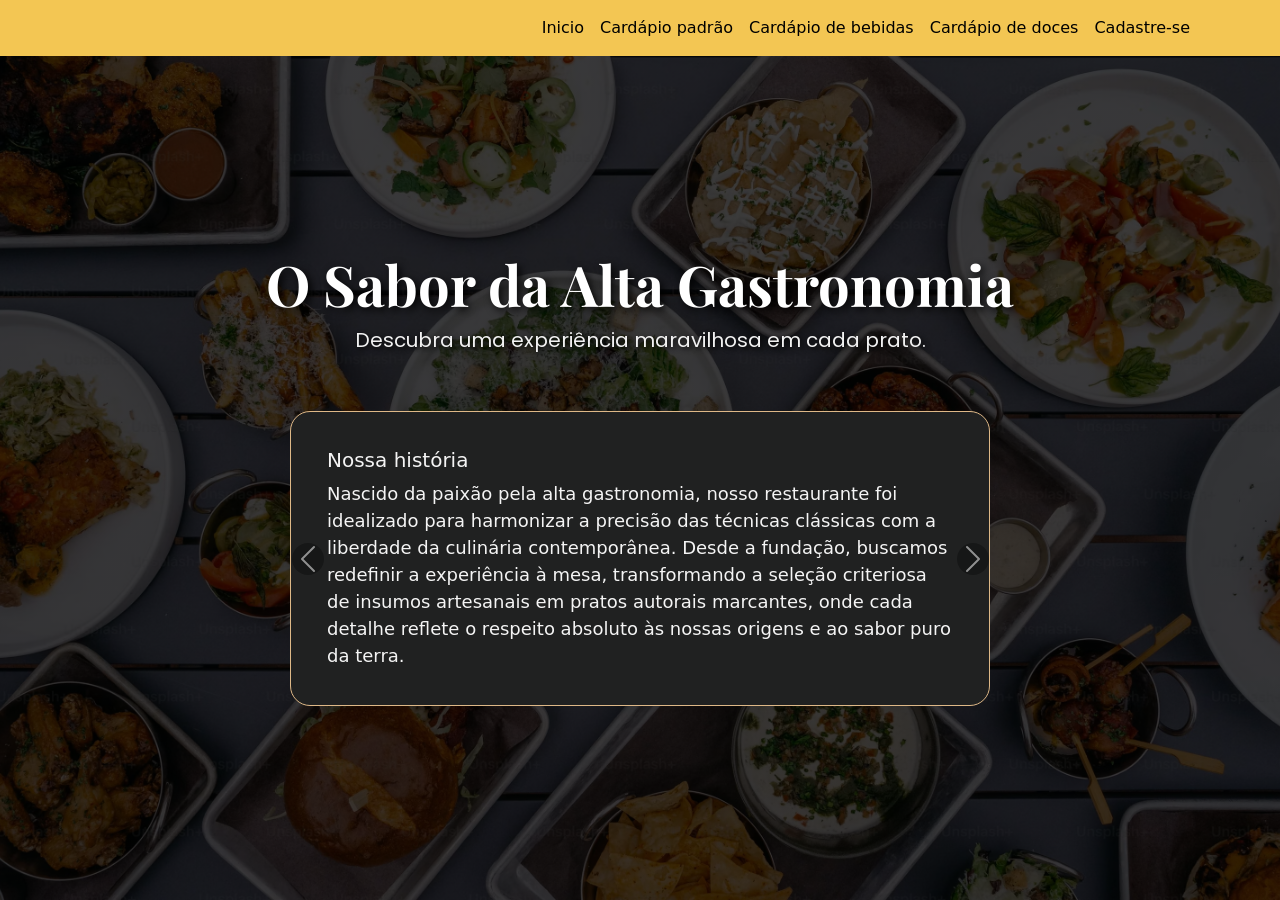
<file: index.html>
<!DOCTYPE html>
<html lang="pt-br">
<head>
    <meta charset="UTF-8">
    <meta name="viewport" content="width=device-width, initial-scale=1.0">
    <title>Document</title>

    <link href="https://cdn.jsdelivr.net/npm/bootstrap@5.3.8/dist/css/bootstrap.min.css" rel="stylesheet" integrity="sha384-sRIl4kxILFvY47J16cr9ZwB07vP4J8+LH7qKQnuqkuIAvNWLzeN8tE5YBujZqJLB" crossorigin="anonymous">

    <link rel="stylesheet" href="css/style.css">

    <link rel="preconnect" href="https://fonts.googleapis.com">
    <link rel="preconnect" href="https://fonts.gstatic.com" crossorigin>
    <link href="https://fonts.googleapis.com/css2?family=Playfair+Display:wght@700&family=Poppins:wght@400;600&display=swap" rel="stylesheet">
</head>

<body class="cardpr">

    <header>
<nav class="navbar navbar-expand-lg navbar-custom">
    <div class="container">
      

    <button class="navbar-toggler" type="button"
        data-bs-toggle="collapse"
         data-bs-target="#menuNavegacao">
     <span class="navbar-toggler-icon"></span>
    </button>

     <div class="collapse navbar-collapse" id="menuNavegacao">

     <div class="navbar-nav ms-auto">

         <a class="nav-link" href="index.html">Inicio</a>

    <a class="nav-link" href="pagina2.html">
       Cardápio padrão
     </a>

     <a class="nav-link" href="pagina3.html">
          Cardápio de bebidas
    </a>

     <a class="nav-link" href="pagina4.html">
      Cardápio de doces
     </a>

    <a class="nav-link" href="pagina5.html">
       Cadastre-se
     </a>
      </div>
     </div>
    </div>
</nav>
    </header>

    <main class="main-inicial">
        <div class="textoinicio">
            <h1 class="titulo-principal">O Sabor da Alta Gastronomia</h1>
            <p class="subtitulo">Descubra uma experiência maravilhosa em cada prato.</p>
        </div>

         <div id="carouselcain" class="carousel slide carouselcainna" data-bs-ride="carousel">

            <div class="carousel-inner">

             <div class="carousel-item active">
                <div class="card carda">
                    <div class="card-body">
                        <h5 class="card-title">Nossa história</h5>
                        <p class="card-text">
Nascido da paixão pela alta gastronomia, nosso restaurante foi idealizado para harmonizar a precisão das técnicas clássicas com a liberdade da culinária contemporânea. Desde a fundação, 
buscamos redefinir a experiência à mesa, transformando a seleção criteriosa de insumos artesanais em pratos autorais marcantes, 
onde cada detalhe reflete o respeito absoluto às nossas origens e ao sabor puro da terra.
                        </p> 
                    </div>
                </div>
            </div>

               <div class="carousel-item">
                <div class="card carda">
                    <div class="card-body">
                        <h5 class="card-title">Nosso Menu Autoral</h5>
                        <p class="card-text">
Nosso cardápio celebra a sazonalidade e a excelência dos ingredientes em composições dinâmicas e surpreendentes. 
Oferecemos menus degustação idealizados em múltiplos tempos, como cortes de carne selecionados e frutos do mar frescos. 
Toda a jornada é acompanhada por uma adega exclusiva e por sobremesas autorais que equilibram sofisticação, textura e sabor.
                        </p> 
                    </div>
                </div>
            </div>
                       
            <div class="carousel-item">
                <div class="card carda">
                    <div class="card-body">
                        <h5 class="card-title">A Experiência</h5>
                        <p class="card-text">
Para nós, a alta culinária ganha vida através de momentos inesquecíveis compartilhados em um ambiente acolhedor. 
Projetamos cada detalhe do nosso espaço, da iluminação suave à arquitetura contemporânea, para proporcionar o máximo de conforto. 
Unimos um atendimento discreto e altamente personalizado a uma atmosfera intimista, garantindo que cada visita seja uma celebração única.
                        </p> 
                    </div>
                </div>
            </div>

     <button class="carousel-control-prev" type="button" data-bs-target="#carouselcain" data-bs-slide="prev">
          <span class="carousel-control-prev-icon" aria-hidden="true"></span>
           <span class="visually-hidden">Anterior</span>
     </button>

            <button class="carousel-control-next" type="button" data-bs-target="#carouselcain" data-bs-slide="next">
                <span class="carousel-control-next-icon" aria-hidden="true"></span>
                <span class="visually-hidden">Próximo</span>
            </button>
  </div>
</div>
    </main>

   
<script src="https://cdn.jsdelivr.net/npm/bootstrap@5.3.8/dist/js/bootstrap.bundle.min.js"></script>

</body>
</html>
</file>
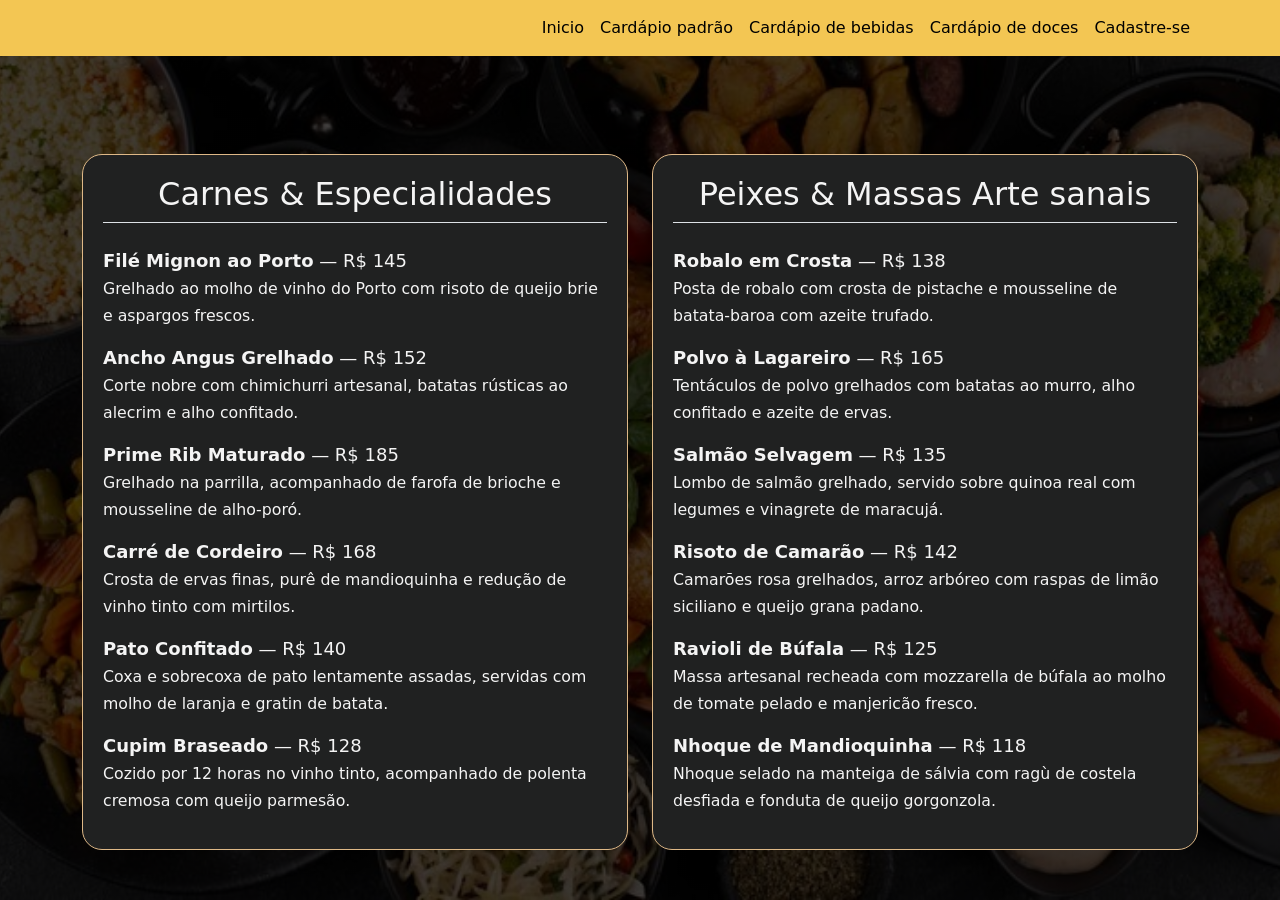
<file: pagina2.html>
<!DOCTYPE html>
<html lang="pt-br">
<head>
    <meta charset="UTF-8">
    <meta name="viewport" content="width=device-width, initial-scale=1.0">
    <title>Document</title>

    <link href="https://cdn.jsdelivr.net/npm/bootstrap@5.3.8/dist/css/bootstrap.min.css" rel="stylesheet" integrity="sha384-sRIl4kxILFvY47J16cr9ZwB07vP4J8+LH7qKQnuqkuIAvNWLzeN8tE5YBujZqJLB" crossorigin="anonymous">

    <link rel="stylesheet" href="css/style.css">
</head>

<body class="cardp">

    <header>
  <nav class="navbar navbar-expand-lg navbar-custom">
    <div class="container">


    <button class="navbar-toggler" type="button"
        data-bs-toggle="collapse"
         data-bs-target="#menuNavegacao">
     <span class="navbar-toggler-icon"></span>
    </button>

     <div class="collapse navbar-collapse" id="menuNavegacao">

     <div class="navbar-nav ms-auto">

         <a class="nav-link" href="index.html">Inicio</a>

    <a class="nav-link" href="pagina2.html">
       Cardápio padrão
     </a>

     <a class="nav-link" href="pagina3.html">
          Cardápio de bebidas
    </a>

     <a class="nav-link" href="pagina4.html">
      Cardápio de doces
     </a>

    <a class="nav-link" href="pagina5.html">
       Cadastre-se
     </a>
      </div>
     </div>
    </div>
</nav>
    </header>

    <main class="mains container">

        <div class="row g-4 justify-content-center mt-4">

            <div class="col-md-6">
                <div class="carda">
                    <h2 class="text-center mb-4 border-bottom pb-2">Carnes & Especialidades</h2>

                    <ul class="list-unstyled">

                        <li class="mb-3">
                 <strong>Filé Mignon ao Porto</strong> — R$ 145
                   <br>
                 <small>Grelhado ao molho de vinho do Porto com risoto de queijo brie e aspargos frescos.</small>
                        </li>

                        <li class="mb-3">
                   <strong>Ancho Angus Grelhado</strong> — R$ 152
                   <br>
                   <small>Corte nobre com chimichurri artesanal, batatas rústicas ao alecrim e alho confitado.</small>
                        </li>

                        <li class="mb-3">
                 <strong>Prime Rib Maturado</strong> — R$ 185
                   <br>
                   <small>Grelhado na parrilla, acompanhado de farofa de brioche e mousseline de alho-poró.</small>
                        </li>

                  <li class="mb-3">
                       <strong>Carré de Cordeiro</strong> — R$ 168
                     <br>
                     <small>Crosta de ervas finas, purê de mandioquinha e redução de vinho tinto com mirtilos.</small>
                  </li>

               <li class="mb-3">
                     <strong>Pato Confitado</strong> — R$ 140
                   <br>
                <small>Coxa e sobrecoxa de pato lentamente assadas, servidas com molho de laranja e gratin de batata.</small>
                     </li>

                <li class="mb-3">
                 <strong>Cupim Braseado</strong> — R$ 128
               <br>
              <small>Cozido por 12 horas no vinho tinto, acompanhado de polenta cremosa com queijo parmesão.</small>
               </li>

                    </ul>
                </div>
            </div>

            <div class="col-md-6">
                <div class="carda">
                 <h2 class="text-center mb-4 border-bottom pb-2">Peixes & Massas Arte   sanais</h2>

             <ul class="list-unstyled">

                  <li class="mb-3">
                <strong>Robalo em Crosta</strong> — R$ 138
                 <br>
           <small>Posta de robalo com crosta de pistache e mousseline de batata-baroa com azeite trufado.</small>
                     </li>
                  <li class="mb-3">
               <strong>Polvo à Lagareiro</strong> — R$ 165
                <br>
               <small>Tentáculos de polvo grelhados com batatas ao murro, alho confitado e azeite de ervas.</small>
                    </li>

                <li class="mb-3">
                <strong>Salmão Selvagem</strong> — R$ 135
                <br>
                 <small>Lombo de salmão grelhado, servido sobre quinoa real com legumes e vinagrete de maracujá.</small>
             </li>

                 <li class="mb-3">
                       <strong>Risoto de Camarão</strong> — R$ 142
                      <br>
                     <small>Camarões rosa grelhados, arroz arbóreo com raspas de limão siciliano e queijo grana padano.</small>
                        </li>

                  <li class="mb-3">
                      <strong>Ravioli de Búfala</strong> — R$ 125
                    <br>
                    <small>Massa artesanal recheada com mozzarella de búfala ao molho de tomate pelado e manjericão fresco.</small>
                  </li>

                <li class="mb-3">
                   <strong>Nhoque de Mandioquinha</strong> — R$ 118
                    <br>
                            <small>Nhoque selado na manteiga de sálvia com ragù de costela desfiada e fonduta de queijo gorgonzola.</small>
                        </li>

                    </ul>
                </div>
            </div>

        </div>

    </main>
<script src="https://cdn.jsdelivr.net/npm/bootstrap@5.3.8/dist/js/bootstrap.bundle.min.js"></script>
</body>
</html>
</file>
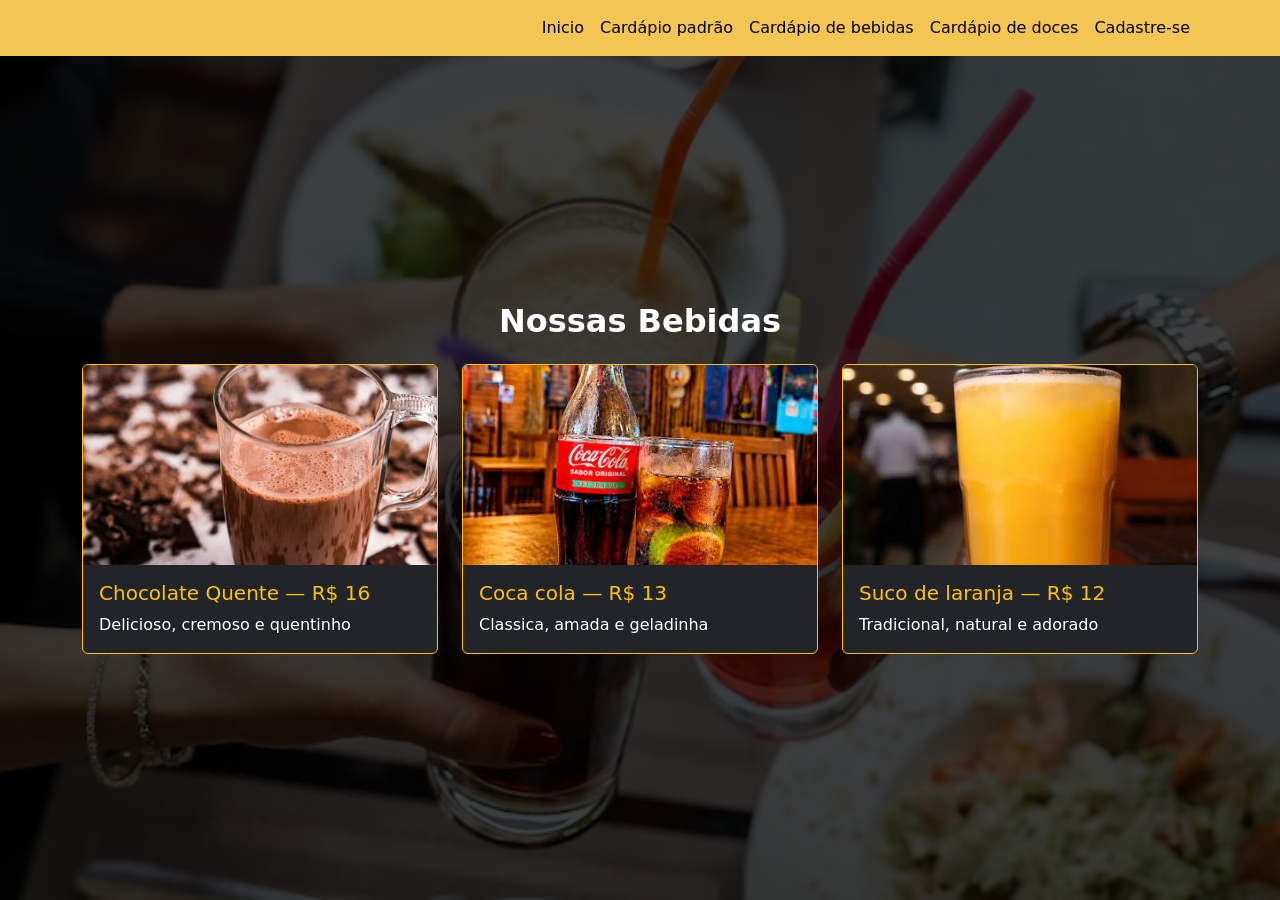
<file: pagina3.html>
<!DOCTYPE html>
<html lang="pt-br">
<head>
    <meta charset="UTF-8">
    <meta name="viewport" content="width=device-width, initial-scale=1.0">

    <title>Cardápio de Bebidas</title>

    <link href="https://cdn.jsdelivr.net/npm/bootstrap@5.3.8/dist/css/bootstrap.min.css" rel="stylesheet">

    <link rel="stylesheet" href="css/style.css">
</head>

<body class="cardb">

    <header>
      <nav class="navbar navbar-expand-lg navbar-custom">
    <div class="container">

    <button class="navbar-toggler" type="button"
        data-bs-toggle="collapse"
         data-bs-target="#menuNavegacao">
     <span class="navbar-toggler-icon"></span>
    </button>

     <div class="collapse navbar-collapse" id="menuNavegacao">

     <div class="navbar-nav ms-auto">

         <a class="nav-link" href="index.html">Inicio</a>

    <a class="nav-link" href="pagina2.html">
       Cardápio padrão
     </a>

     <a class="nav-link" href="pagina3.html">
          Cardápio de bebidas
    </a>

     <a class="nav-link" href="pagina4.html">
      Cardápio de doces
     </a>

    <a class="nav-link" href="pagina5.html">
       Cadastre-se
     </a>
      </div>
     </div>
    </div>
</nav>
    </header>

    <main class="container bebidas">

        <h2 class="text-white text-center mb-4 fw-bold">Nossas Bebidas</h2>

        <section class="row g-4">

            <div class="col-md-4">
                <div class="card bg-dark text-white border-warning">

                <img src="img/onde-tomar-chocolate-quente-em-sp-casa-e-jardim-gastronomia-culinaria-restaurantes-cafe-.jpg"
                class="card-img-top"
                alt="Chocoquente"
                style="height: 200px; object-fit: cover;">

             <div class="card-body d-flex flex-column">

                     <h5 class="card-title text-warning">
                    Chocolate Quente — R$ 16
                 </h5>

              <p class="card-text">
                  Delicioso, cremoso e quentinho
             </p>

              </div>
         </div>
    </div>

    <div class="col-md-4">
         <div class="card bg-dark text-white border-warning">

             <img src="img/coca2.jpg"
            class="card-img-top"
            alt="Coca"
            style="height: 200px; object-fit: cover;">

            <div class="card-body d-flex flex-column">

                 <h5 class="card-title text-warning">
                    Coca cola — R$ 13
                </h5>

                <p class="card-text">
                  Classica, amada e geladinha
                </p>

            </div>
        </div>
        </div>

        <div class="col-md-4">
        <div class="card bg-dark text-white border-warning">

             <img src="img/sucodelaranja2.jpg"
             class="card-img-top"
        alt="Sucola"
         style="height: 200px; object-fit: cover;">

                    <div class="card-body d-flex flex-column">

            <h5 class="card-title text-warning">
                    Suco de laranja — R$ 12
            </h5>
            <p class="card-text">
                 Tradicional, natural e adorado
                        </p>

                    </div>
                </div>
            </div>

        </section>

    </main>
<script src="https://cdn.jsdelivr.net/npm/bootstrap@5.3.8/dist/js/bootstrap.bundle.min.js"></script>
</body>
</html>
</file>
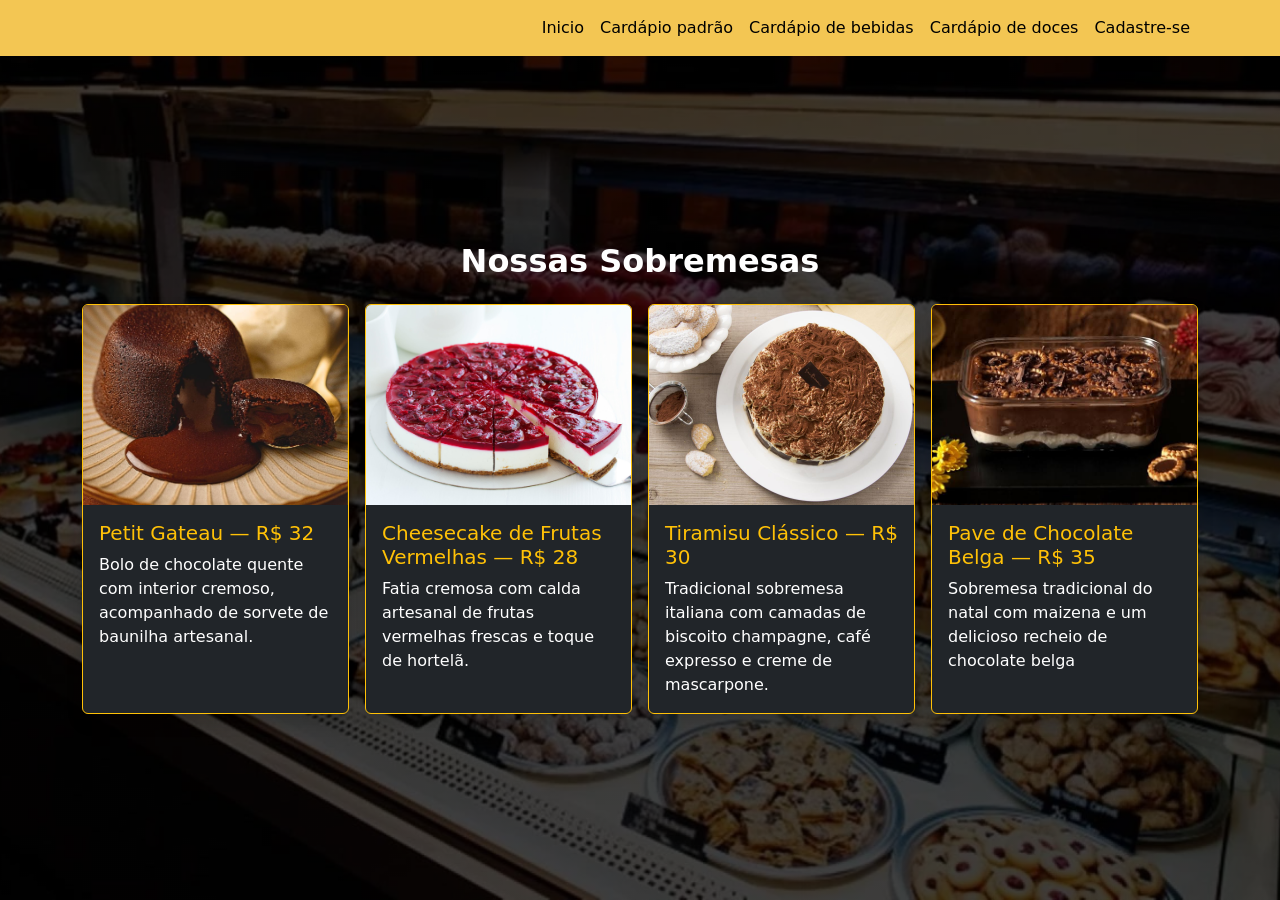
<file: pagina4.html>
<!DOCTYPE html>
<html lang="pt-br">
<head>
    <meta charset="UTF-8">
    <meta name="viewport" content="width=device-width, initial-scale=1.0">

    <title>Cardápio de Doces</title>

    <link href="https://cdn.jsdelivr.net/npm/bootstrap@5.3.8/dist/css/bootstrap.min.css" rel="stylesheet">

    <link rel="stylesheet" href="css/style.css">
</head>

<body class="carddc">

    <header>
        <nav class="navbar navbar-expand-lg navbar-custom">
    <div class="container">

    <button class="navbar-toggler" type="button"
        data-bs-toggle="collapse"
         data-bs-target="#menuNavegacao">
     <span class="navbar-toggler-icon"></span>
    </button>

     <div class="collapse navbar-collapse" id="menuNavegacao">

     <div class="navbar-nav ms-auto">

         <a class="nav-link" href="index.html">Inicio</a>

    <a class="nav-link" href="pagina2.html">
       Cardápio padrão
     </a>

     <a class="nav-link" href="pagina3.html">
          Cardápio de bebidas
    </a>

     <a class="nav-link" href="pagina4.html">
      Cardápio de doces
     </a>

    <a class="nav-link" href="pagina5.html">
       Cadastre-se
     </a>
      </div>
     </div>
    </div>
</nav>
    </header>

    <main class="container cardsup">

        <h2 class="text-white text-center mb-4 fw-bold">
            Nossas Sobremesas
        </h2>

        <section class="row g-3">

            <div class="col-md-3">
                <div class="card bg-dark text-white border-warning h-100 shadow">

            <img src="img/petit-gateau-1-1pctvk69.jpg"
            class="card-img-top"
            alt="Petit Gateau"
            style="height: 200px; object-fit: cover;">

                    <div class="card-body d-flex flex-column">

                 <h5 class="card-title text-warning">
                      Petit Gateau — R$ 32
                </h5>

                <p class="card-text">
                       Bolo de chocolate quente com interior cremoso, acompanhado de sorvete de baunilha artesanal.
                   </p>

             </div>
              </div>
    </div>

         <div class="col-md-3">
            <div class="card bg-dark text-white border-warning h-100 shadow">

        <img src="img/Cheesecake-com-Frutas-Vermlhas-scaled-2.jpg"
         class="card-img-top"
         alt="Cheesecake"
          style="height: 200px; object-fit: cover;">

             <div class="card-body d-flex flex-column">

             <h5 class="card-title text-warning">
                 Cheesecake de Frutas Vermelhas — R$ 28
                 </h5>

                <p class="card-text">
                        Fatia cremosa com calda artesanal de frutas vermelhas frescas e toque de hortelã.
                  </p>

                 </div>
              </div>
         </div>

        <div class="col-md-3">
        <div class="card bg-dark text-white border-warning h-100 shadow">

             <img src="img/Gourmet-tiramisu_1200x800.jpg"
             class="card-img-top"
              alt="Tiramisu"
             style="height: 200px; object-fit: cover;">

          <div class="card-body d-flex flex-column">

                  <h5 class="card-title text-warning">
                 Tiramisu Clássico — R$ 30
              </h5>

                 <p class="card-text">
                  Tradicional sobremesa italiana com camadas de biscoito champagne, café expresso e creme de mascarpone.
                </p>

                  </div>
             </div>
     </div>

        <div class="col-md-3">
            <div class="card bg-dark text-white border-warning h-100 shadow">

         <img src="img/pavebelga.jpg"
         class="card-img-top"
        alt="Pavedelicia"
         style="height: 200px; object-fit: cover;">

        <div class="card-body d-flex flex-column">
            <h5 class="card-title text-warning">
                Pave de Chocolate Belga — R$ 35
              </h5>

          <p class="card-text">
               Sobremesa tradicional do natal com maizena e um delicioso recheio de chocolate belga
               </p>
                    </div>
                </div>
            </div>

        </section>

    </main>
<script src="https://cdn.jsdelivr.net/npm/bootstrap@5.3.8/dist/js/bootstrap.bundle.min.js"></script>
</body>
</html>
</file>
<file: css/style.css>
.estiloheader {
    display: flex;
    height: 100vh;
    overflow: hidden;
    flex-direction: column;
}

.textoinicio {
    display: flex;
    flex-direction: column;
    align-items: center;
    justify-content: center;
    text-align: center;
}

.titulo-principal {
    font-family: 'Playfair Display', serif;
    font-size: 3.5rem;
    font-weight: 700;
    color: #ffffff;
    text-shadow: 3px 3px 8px rgba(0, 0, 0, 0.9);
    text-align: center;
}

.subtitulo {
    font-family: 'Poppins', sans-serif;
    font-size: 1.25rem;
    color: #f1f1f1;
    text-shadow: 2px 2px 5px rgba(0, 0, 0, 0.9);
    text-align: center;
}

.navbar-custom {
    background-color: #f3c653;
}

.navbar-custom .navbar-brand,
.navbar-custom .nav-link {
    color: #000000;
}

.navbar-custom .nav-link:hover {
    color: #ffffff;
}

body {
    margin: 0;
    min-height: 100vh;
    background-size: cover;
    background-position: center;
    background-attachment: fixed;
    background-repeat: no-repeat;
}

.cardp {
    background-image: linear-gradient(rgba(0, 0, 0, 0.75), rgba(0, 0, 0, 0.75)), url('../img/blog-segredo-1.png');
}

.cardpr {
    background-image: linear-gradient(rgba(0, 0, 0, 0.75), rgba(0, 0, 0, 0.75)), url('../img/premium_photo-1673108852141-e8c3c22a4a22.jpg');
}

.carddc {
    background-image: linear-gradient(rgba(0, 0, 0, 0.75), rgba(0, 0, 0, 0.75)), url('../img/1_doce-38261706.jpg');
}

.cardb {
    background-image: linear-gradient(rgba(0, 0, 0, 0.75), rgba(0, 0, 0, 0.75)), url('../img/mulheres-bebendo-refrigerantes-cola-suco-de-laranja-fresco-e-limonada-com-palhinhas-coloridas_141793-12573.jpg');
}

.cardastro {
    background-image: linear-gradient(rgba(0, 0, 0, 0.75), rgba(0, 0, 0, 0.75)), url('../img/amigos-alegres-se-divertindo-enquanto-falam-com-um-garcom-em-um-cafe_637285-12509.jpg');
}

main {
    padding-top: 40px;
    padding-bottom: 40px;
}

.main-inicial {
    min-height: calc(100vh - 56px);
    display: flex;
    align-items: center;
    justify-content: center;
    padding-top: 0;
    padding-bottom: 0;
    flex-direction: column;
}

.mains {
    min-height: calc(100vh - 56px);
    display: flex;
    align-items: center;
    justify-content: center;
    padding-top: 0;
    padding-bottom: 0;
}

.bebidas {
    min-height: calc(100vh - 56px);
    display: flex;
    flex-direction: column;
    justify-content: center;
    padding-top: 0;
    padding-bottom: 0;
}

.cardsup {
    min-height: calc(100vh - 56px);
    display: flex;
    flex-direction: column;
    justify-content: center;
    padding-top: 0;
    padding-bottom: 0;
}

.caixa {
    background-color: rgb(32, 33, 33);
    color: rgb(244, 244, 244);
    width: 650px;
    max-width: 100%;
    padding: 20px;
    border-radius: 20px;
    border: 2px solid burlywood;
}

.caixa2 {
    background-color: rgb(32, 33, 33);
    color: rgb(244, 244, 244);
    width: 300px;
    max-width: 100%;
    padding: 10px;
    border-radius: 20px;
    border: 2px solid burlywood;
    font-size: 20px;
}

.carda {
    background-color: rgb(32, 33, 33);
    color: rgb(244, 244, 244);
    width: 100%;
    padding: 20px;
    border-radius: 20px;
    border: 1px solid burlywood;
    font-size: 18px;
}


.carouselcainna {
    width: 700px;
    max-width: calc(100% - 80px);
    margin-top: 40px;
}

.carousel-control-next {
    right: -35px;
}

.carousel-control-prev {
    left: -35px;
}

.carousel-control-next-icon {
    background-color: rgba(0, 0, 0, 0.6);
    border-radius: 50px;
    padding: 10px;
}

.carousel-control-prev-icon {
    background-color: rgba(0, 0, 0, 0.6);
    border-radius: 50px;
    padding: 10px;
}


@media (max-width: 768px) {
    .titulo-principal {
        font-size: 2.5rem;
    }

    .subtitulo {
        font-size: 1rem;
    }

    .carouselcainna {
        width: 90%;
        max-width: 90%;
    }

    .carousel-control-prev {
        left: -25px;
    }

    .carousel-control-next {
        right: -25px;
    }

    .carda {
        font-size: 16px;
        padding: 15px;
    }
}


@media (max-width: 576px) {
    .titulo-principal {
        font-size: 2rem;
    }

    .subtitulo {
        font-size: 0.9rem;
    }

    .carouselcainna {
        width: 90%;
        max-width: 90%;
        margin-top: 30px;
    }

    .carousel-control-prev {
        left: -20px;
    }

    .carousel-control-next {
        right: -20px;
    }

    .carda {
        font-size: 15px;
        padding: 12px;
    }
}
</file>
